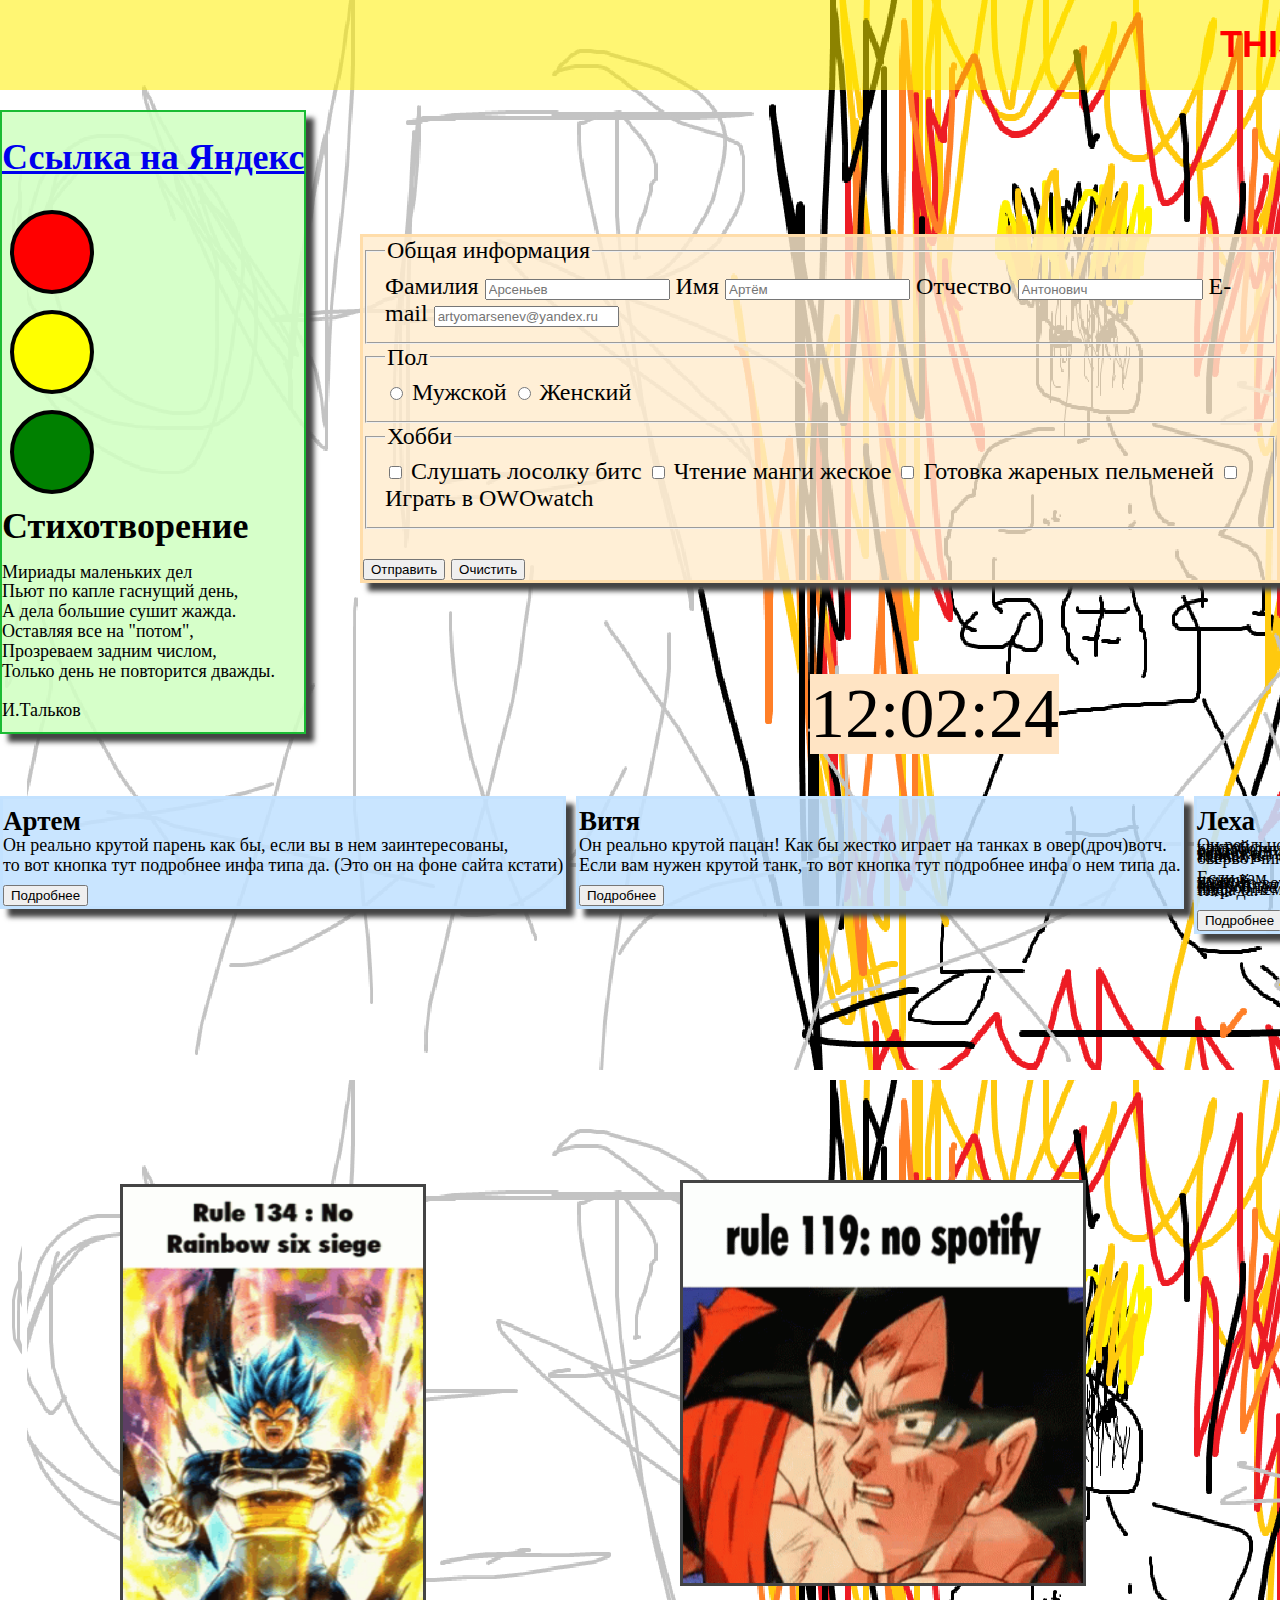
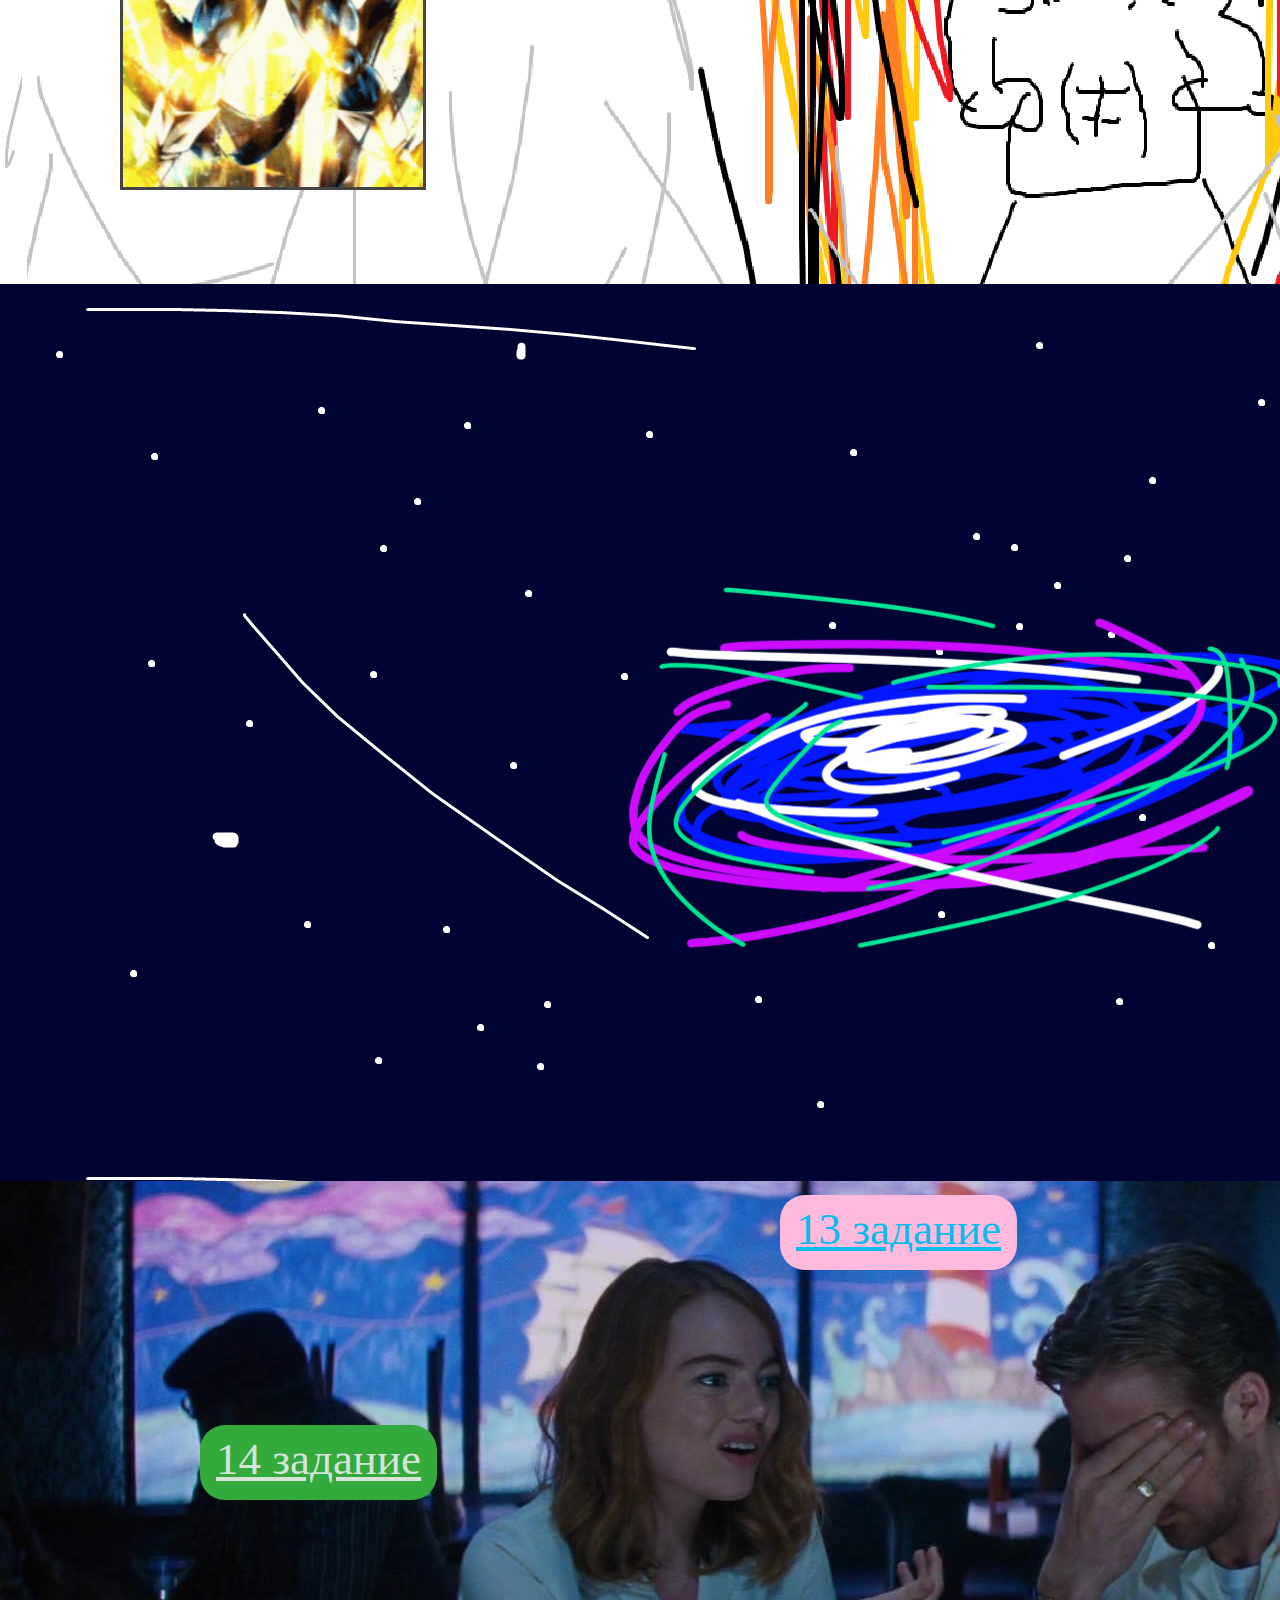
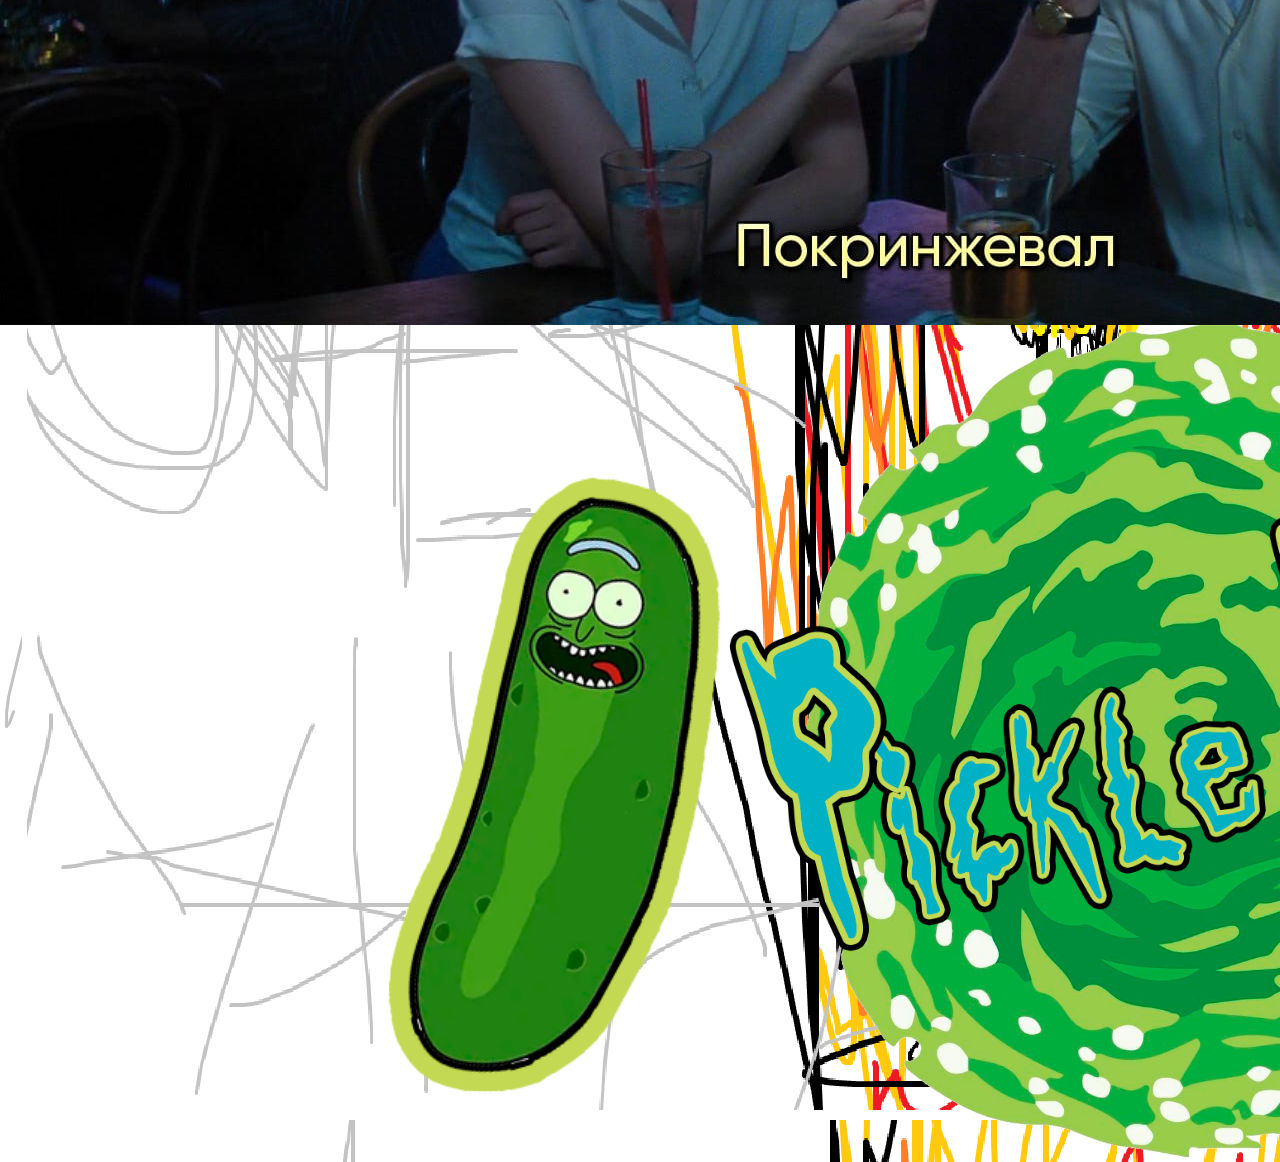
<file: index.html>
<!DOCTYPE html5>
<html lang="ru">

<head>
    <script src="script.js"></script>
    <link rel="stylesheet" href="style.css">
    <meta charset="UTF-8">
    <meta http-equiv="X-UA-Compatible" content="IE=edge">
    <meta name="viewport" content="width=device-width, initial-scale=1.0">
    <title>САЙТ ПРО АРТЕМА</title>
</head>

<!--БЕГ СТРОКА-->
<div class="header">
    <marquee>
        <h1>THIS IS OUR COLLEGE PROJECT HAVE FUN WHILE WATCHING IT :)</h1>
    </marquee>
</div>
<!--БЕГ СТРОКА-->

<!--СТАТЬЯ-->
<div class="statia">
    <h2>Статьи Мутена Роши</h2>
    <p><img src="statia.png" width="200" height="200"></p>
    <p>1. Внутренняя <a href="">оптимизация</a> сайта</p>
    <p>2. <a href="">Генерация кнопок</a> для сайта</p>
    <p>3. <a href="https://translate.google.com/?hl=ru">Перевод текста</a> онлайн</p>
    <p>4. <a href="https://myrusakov.ru/">Создание сайта с нуля</a></p>
    <p>5. Безопасные семейства шрифтов</p>
    <p></p>
</div>
<!--СТАТЬЯ-->

<!--ОСНОВА-->

<body>
    <div class="body">
        <h1><a href="https://yandex.ru">Ссылка на Яндекс</a></h1>
        <svg width="100" height="100">
            <circle cx="50" cy="50" r="40" stroke="black" stroke-width="4" fill="red" />
        </svg>
        <br>
        <svg width="100" height="100">
            <circle cx="50" cy="50" r="40" stroke="black" stroke-width="4" fill="yellow" />
        </svg>
        <br>
        <svg width="100" height="100">
            <circle cx="50" cy="50" r="40" stroke="black" stroke-width="4" fill="green" />
        </svg>

        <stih>
            <br>
            <p>
            <h1>Стихотворение</h1>
            </p>
            <br>
            <p>Мириады маленьких дел</p>
            <p>Пьют по капле гаснущий день,</p>
            <p>А дела большие сушит жажда.</p>
            <p>Оставляя все на "потом",</p>
            <p>Прозреваем задним числом,</p>
            <p>Только день не повторится дважды.</p>
            <br>
            <p>И.Тальков</p>
            <br>
        </stih>
    </div>
    <!--ОСНОВА-->

    <div class="clock" onload="clock_form()">
        <div id="id_clock"></div>
        <script>digitalClock();</script>
    </div>

    <!--ЛЕГЕНДЫ-->
    <coolbuttons>
        <br>
        <div class="artem">
            <h2>Артем</h2>
            <p>Он реально крутой парень как бы, если вы в нем заинтересованы,</p>
            <p>то вот кнопка тут подробнее инфа типа да. (Это он на фоне сайта кстати)</p>
            <button onclick="window.location.href = 'https:vk.com/jacketold';">Подробнее</button>
        </div>
        <br>
        <div class="viktor">
            <h2>Витя</h2>
            <p>Он реально крутой пацан! Как бы жестко играет на танках в овер(дроч)вотч.</p>
            <p>Если вам нужен крутой танк, то вот кнопка тут подробнее инфа о нем типа да.</p>
            <button onclick="window.location.href = 'https:vk.com/unholysurfer';">Подробнее</button>
        </div>
        <div class="losolka">
            <h2>Леха</h2>
            <p>Он реально крутой разработчик сайта! Он тоже жестко играет на танках в овервотчик.</p>
            <p>Если вам нужен крутой танк, то вот кнопка тут подробнее инфа о нем типа да.</p>
            <button onclick="window.location.href = 'https:vk.com/yanuleviy';">Подробнее</button></a>
        </div>
    </coolbuttons>
    <!--ЛЕГЕНДЫ-->



</body>

<!--РЕГИСТРАЦИЯ-->
<regisration>
    <div class="registration">
        <form name="register" action="" method="get">
            <fieldset>
                <legend>Общая информация</legend>
                <label for="familia">Фамилия</label>
                <input type="text" placeholder="Арсеньев" id="familia" name="fname">
                <label for="imya">Имя</label>
                <input type="text" placeholder="Артём" id="imya" name="name">
                <label for="otchestvo">Отчество</label>
                <input type="text" placeholder="Антонович" id="otchestvo" name="otchestvo">
                <label for="email">E-mail</label>
                <input type="text" placeholder="artyomarsenev@yandex.ru" id="email" name="email">
            </fieldset>
            <fieldset>
                <legend>Пол</legend>
                <input type="radio" id="Muzh" name="Sex">
                <label for="Muzh">Мужской</label>
                <input type="radio" id="Zhen" name="Sex">
                <label for="Zhen">Женский</label>
            </fieldset>
            <fieldset>
                <legend>Хобби</legend>
                <input type="checkbox">
                <label for="beats">Слушать лосолку битс</label>
                <input type="checkbox">
                <label for="manga">Чтение манги жеское</label>
                <input type="checkbox">
                <label for="pelm">Готовка жареных пельменей</label>
                <input type="checkbox">
                <label for="owo">Играть в OWOwatch</label>
            </fieldset>
        </form>
        <input type="button" onclick="Validate()" value="Отправить">
        <input type="button" onclick="window.location.reload()" value="Очистить">
    </div>
</regisration>
<!--РЕГИСТРАЦИЯ-->

<!--ГИФКИ ТУТА-->
<div class="gif_artem">
    <img src="rule134-goku-rules.gif" alt="" width="300" height="600">
</div>
<div class="gif_viktor">
    <img src="rule119-no.gif" alt="" width="400" height="400">
</div>
<div class="gif_losolka">
    <img src="goku-rules.gif" alt="">
</div>
<!--ГИФКИ ТУТА-->

<!--ПОРТАЛ В ДРУГОЙ САЙТ-->
<div class="portal">
</div>
<div class="portal_main">
    <img src="portal.png" alt="" width="685" height="424" onclick="window.location.href = 'StudioKiss/SK.html'">
</div>
<div class="eto_portal">
    <img src="eto portal.gif" width="700" height="508">
</div>
<div class="pocringeval">
    <img src="pocringeval.jpg">
</div>
<!--ПОРТАЛ В ДРУГОЙ САЙТ-->

<!--14 и 15 ЗАДАНИЯ-->
<div class="zadanie_button14">
    <a class="a1" href="13-15/14.html">14 задание</a>
</div>
<div class="zadanie_button15">
    <a class="a2" href="13-15/15.html">15 задание</a>
</div>
<div class="zadanie_button13">
    <a class="a3" href="13-15/13.html">13 задание</a>
</div>
<!--14 и 15 ЗАДАНИЯ-->

<!--ПИКЛ РИК ЛОГО-->
<div class="pickle_rick_wrapper">
    <img src="Pickle_Rick_Main.png" class="pickle_rick">
    <img src="Pickle_Rick_Portal.png" class="pickle_rick_portal">
    <img src="Pickle_Pickle_Rick.png" class="pickle_pickle_rick">
</div>
<!--ПИКЛ РИК ЛОГО-->
</html>
</file>
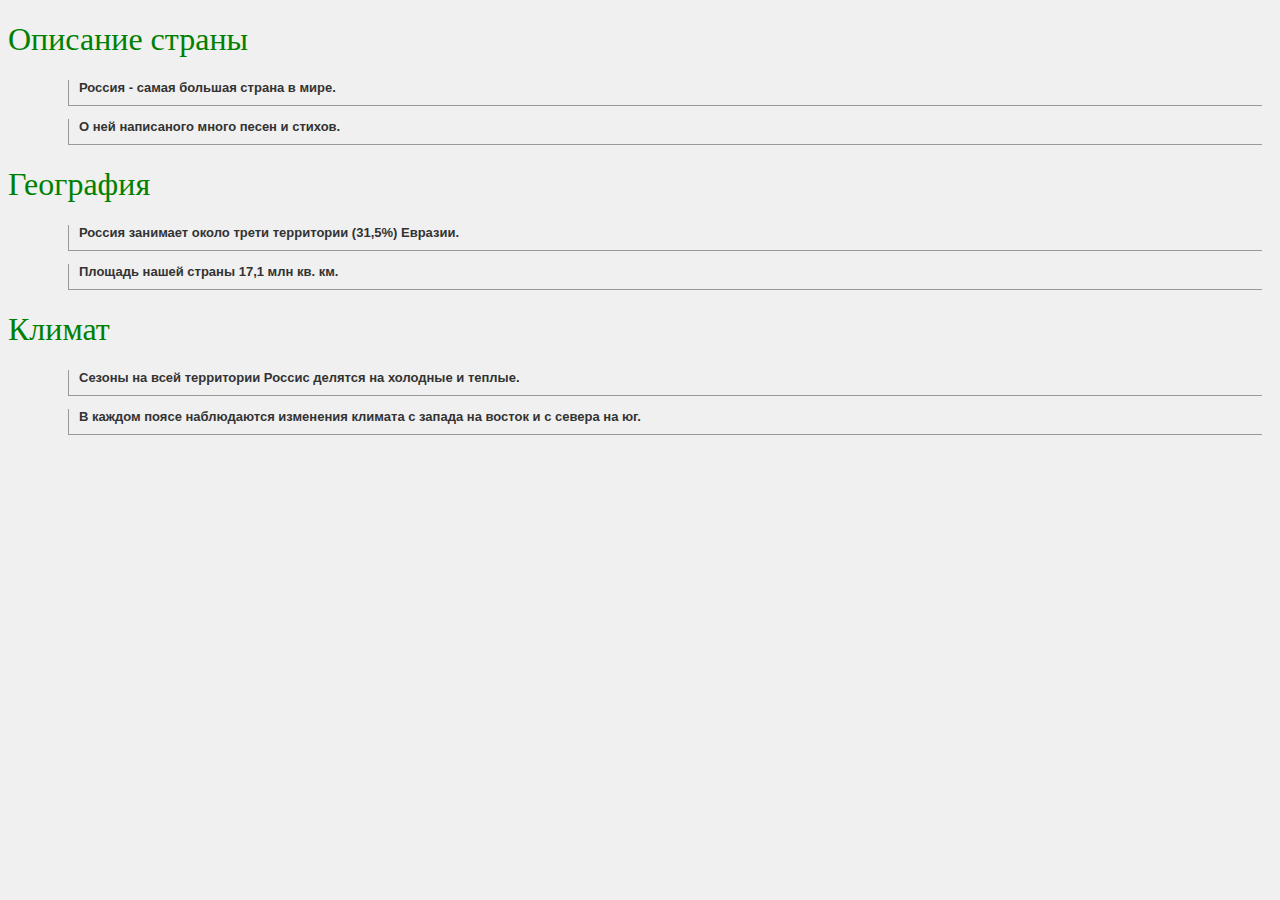
<file: 13-15/13.html>
<!DOCTYPE html>
<html lang="en">
<head>
    <link rel="stylesheet" href="13.css">
    <style type="text/css">
        h1 {
            color: green;
        }
        p {
            font-size: small;
            font-family: sans-serif;
        }
    </style>
    <meta charset="UTF-8">
    <meta http-equiv="X-UA-Compatible" content="IE=edge">
    <meta name="viewport" content="width=device-width, initial-scale=1.0">
    <title>Страна Россия</title>
</head>
<body>
    <h1>Описание страны</h1>
    <h2><p>Россия - самая большая страна в мире.</p>
    <p>О ней написаного много песен и стихов.</p>
    </h2>
    <h1>География</h1>
    <h2><p>Россия занимает около трети территории (31,5%) Евразии.</p>
    <p>Площадь нашей страны 17,1 млн кв. км.</p>
    </h2>
    <h1>Климат</h1>
    <h2><p>Сезоны на всей территории Россис делятся на холодные и теплые.</p>
    <p>В каждом поясе наблюдаются изменения климата с запада на восток и с севера на юг.</p>
    </h2>
</body>
</html>
</file>
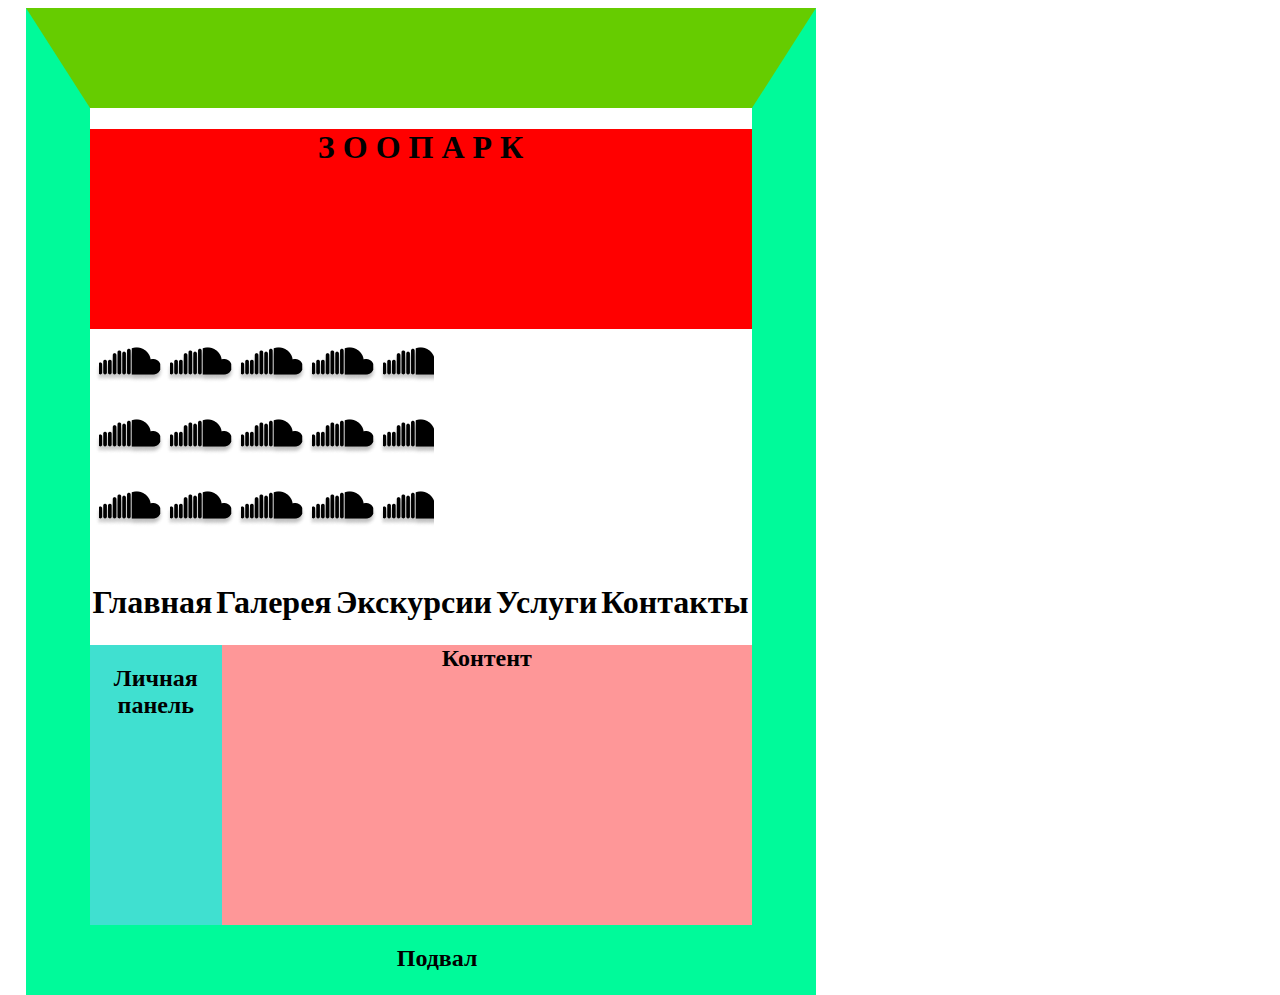
<file: 13-15/15.html>
<!DOCTYPE html>
<html lang="en">
<head>
    <link rel="stylesheet" href="15.css">
    <meta charset="UTF-8">
    <meta http-equiv="X-UA-Compatible" content="IE=edge">
    <meta name="viewport" content="width=device-width, initial-scale=1.0">
    <title>Титульный лист</title>
</head>
<body>
    <div id="container">
        <div id="header">
            <h1 style="text-align: center;">З О О П А Р К</h1>
        </div>
        <div id="logo"></div>
        <h1>
            <table id="menu">
                <tr>
                    <td height="5%" <a href="#" title="">Главная</a></td>
                    <td height="5%" <a href="#" title="">Галерея</a></td>
                    <td height="5%" <a href="#" title="">Экскурсии</a></td>
                    <td height="5%" <a href="#" title="">Услуги</a></td>
                    <td height="5%" <a href="#" title="">Контакты</a></td>
                </tr>
            </table>
        </h1>
    <div id="navigation">
    <div id="sidebar">
    <h2>Личная панель</h2>
    </div>
    <div id="content">
    <h2>Контент</h2>
    </div>
    <div id="clear"></div>
    <div id="footer">
        <h2>Подвал</h2>
    </div>
    </div>
</body>

</html>
</file>
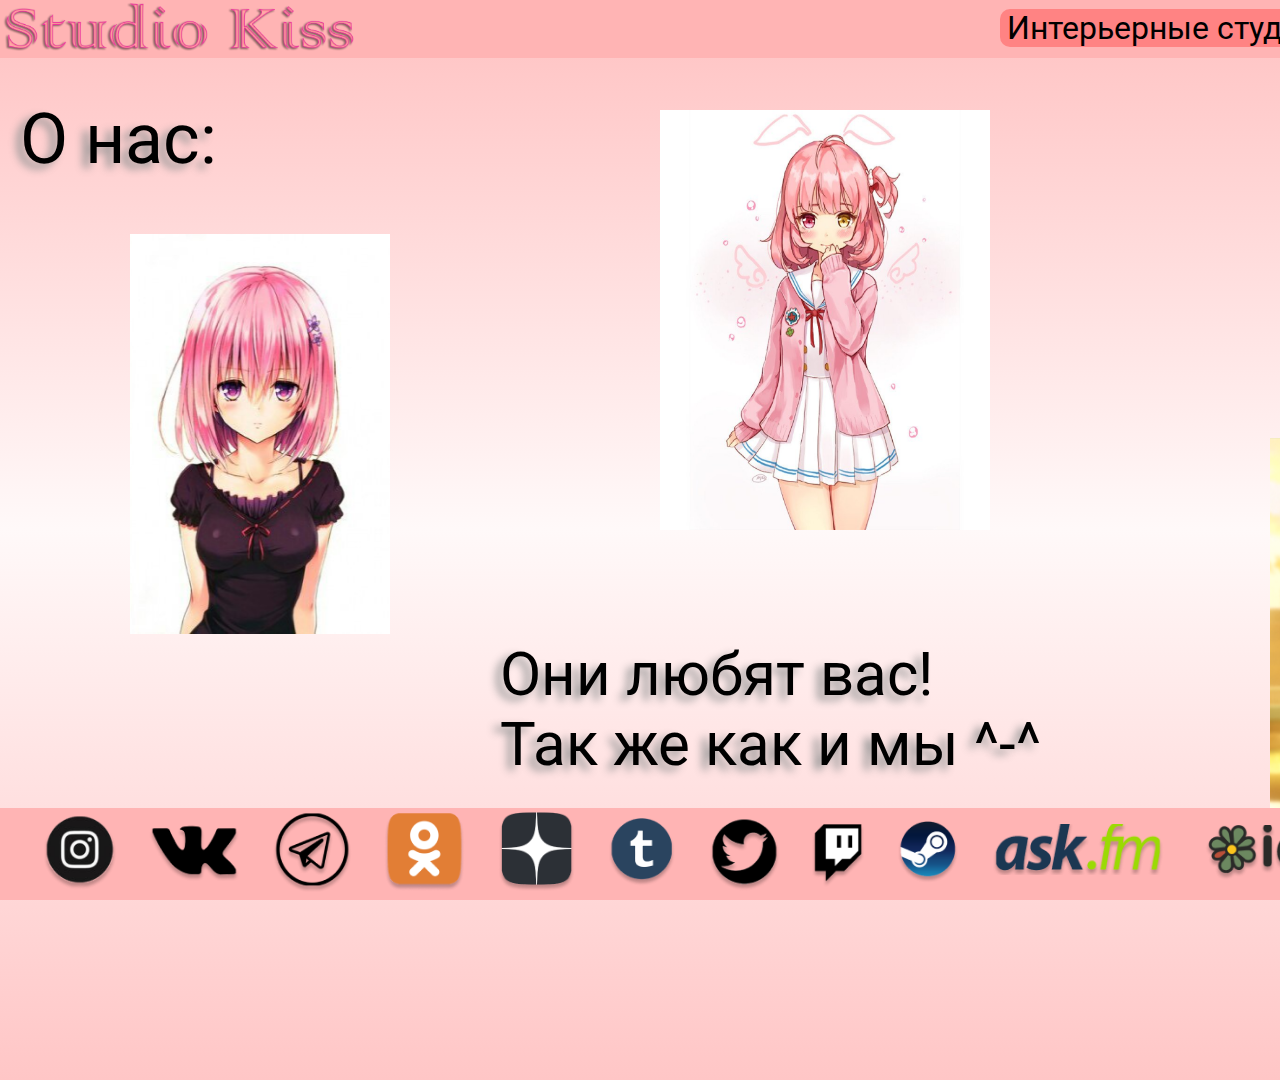
<file: StudioKiss/about.html>
<!DOCTYPE html>
<html lang="en">

<head>
    <link rel="preconnect" href="https://fonts.googleapis.com">
    <link rel="preconnect" href="https://fonts.gstatic.com" crossorigin>
    <link href="https://fonts.googleapis.com/css2?family=Roboto&display=swap" rel="stylesheet">
    <link href="https://fonts.googleapis.com/css?family=Inter&display=swap" rel="stylesheet">
    <link rel="stylesheet" href="style.css">
    <meta charset="UTF-8">
    <meta http-equiv="X-UA-Compatible" content="IE=edge">
    <meta name="viewport" content="width=device-width, initial-scale=1.0">
    <title>Document</title>
</head>

<body>
    <div class="hat">
        <img src="pictures/main/StudioKiss.png" alt="" width="360" height="51" onclick="window.location.href = 'sk.html'">
        <div class="hat_1">
            <p>Интерьерные студии</p>
        </div>
        <div class="hat_2">
            <p onclick="window.location.href = '../StudioKiss/gallery.html'">Галерея работ</p>
        </div>
        <div class="hat_3">
            <p>Регистрация</p>
        </div>
    </div>

    <div class="about">
        <p>О нас:</p>
    </div>

    <div class="about_2">
        <p>Мы фоткаем лучших</p>
        <p>аниме девочек</p>
        <p>в вашей жизни</p>
    </div>

    <div class="about_3">
        <p>Они любят вас!</p>
        <p>Так же как и мы ^-^</p>
    </div>

    <div class="anime1">
        <img src="pictures/about/anime1.png" alt="" width="330" height="420">
    </div>

    <div class="anime2">
        <img src="pictures/about/anime2.png" alt="" width="260" height="400">
    </div>

    <div class="anime3">
        <img src="pictures/about/anime3.png" alt="" width="600" height="400">
    </div>
    
</body>


<footer>
<div class="footer">
    <div class="v12_4">
        <div class="v1_11"></div><span class="v10_30">StudioKiss © 2022-2022</span>
        <div class="insta"></div>
        <div class="vk"></div>
        <div class="tg"></div>
        <div class="ok"></div>
        <div class="dzen"></div>
        <div class="tmblr"></div>
        <div class="twit"></div>
        <div class="twitch"></div>
        <div class="steam"></div>
        <div class="ask"></div>
        <div class="icq"></div>
        <div class="reddit"></div>
        <div class="soundcloud"></div>
    </div>
</footer>
</html>
</file>
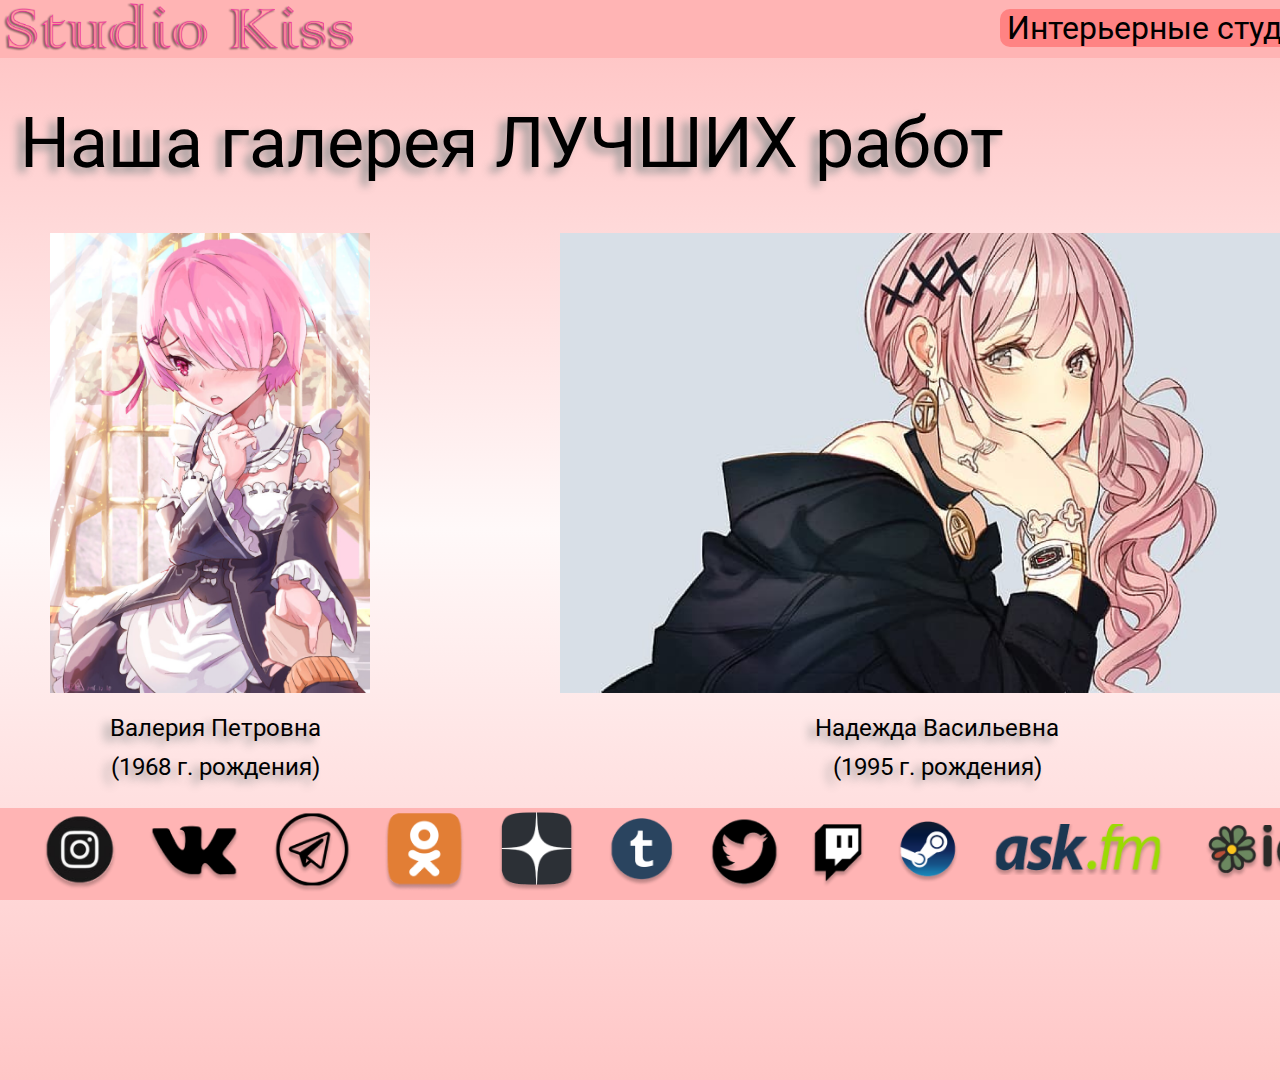
<file: StudioKiss/gallery.html>
<!DOCTYPE html>
<html lang="en">

<head>
    <link rel="preconnect" href="https://fonts.googleapis.com">
    <link rel="preconnect" href="https://fonts.gstatic.com" crossorigin>
    <link href="https://fonts.googleapis.com/css2?family=Roboto&display=swap" rel="stylesheet">
    <link href="https://fonts.googleapis.com/css?family=Inter&display=swap" rel="stylesheet">
    <link rel="stylesheet" href="style.css">
    <meta charset="UTF-8">
    <meta http-equiv="X-UA-Compatible" content="IE=edge">
    <meta name="viewport" content="width=device-width, initial-scale=1.0">
    <title>Document</title>
</head>

<body>
    <div class="hat">
        <img src="pictures/main/StudioKiss.png" alt="" width="360" height="51" onclick="window.location.href = 'sk.html';">
        <div class="hat_1">
            <p>Интерьерные студии</p>
        </div>
        <div class="hat_2">
            <p onclick="window.location.href = '../StudioKiss/gallery.html'">Галерея работ</p>
        </div>
        <div class="hat_3">
            <p>Регистрация</p>
        </div>
    </div>
    <div class="txtgall">
        <p>Наша галерея ЛУЧШИХ работ</p>
    </div>
    <div class="gall1">
        <img src="pictures/Gallery/ren.png" alt="" width="320" height="460">
    </div>
    <div class="txtran">
        <p>Валерия Петровна <p></p>(1968 г. рождения)</p>
    </div>
    <div class="gall2">
        <img src="pictures/Gallery/xxxCenter.png" alt="" width="750" height="460">
    </div>
    <div class="txxxt">
        <p>Надежда Васильевна<p></p>(1995 г. рождения)</p>
    </div>
    <div class="Roma">
        <img src="pictures/Gallery/Roma.png" alt="" width="320" height="460">
    </div>
    <div class="txtRoma">
        <p>Анастасия Романовна<p></p>(1953 г. рождения)</p>
    </div>
</body>

<footer>
    <div class="footer">
        <div class="v12_4">
            <div class="v1_11"></div><span class="v10_30">StudioKiss © 2022-2022</span>
            <div class="insta"></div>
            <div class="vk"></div>
            <div class="tg"></div>
            <div class="ok"></div>
            <div class="dzen"></div>
            <div class="tmblr"></div>
            <div class="twit"></div>
            <div class="twitch"></div>
            <div class="steam"></div>
            <div class="ask"></div>
            <div class="icq"></div>
            <div class="reddit"></div>
            <div class="soundcloud"></div>
        </div>
</footer>
</file>
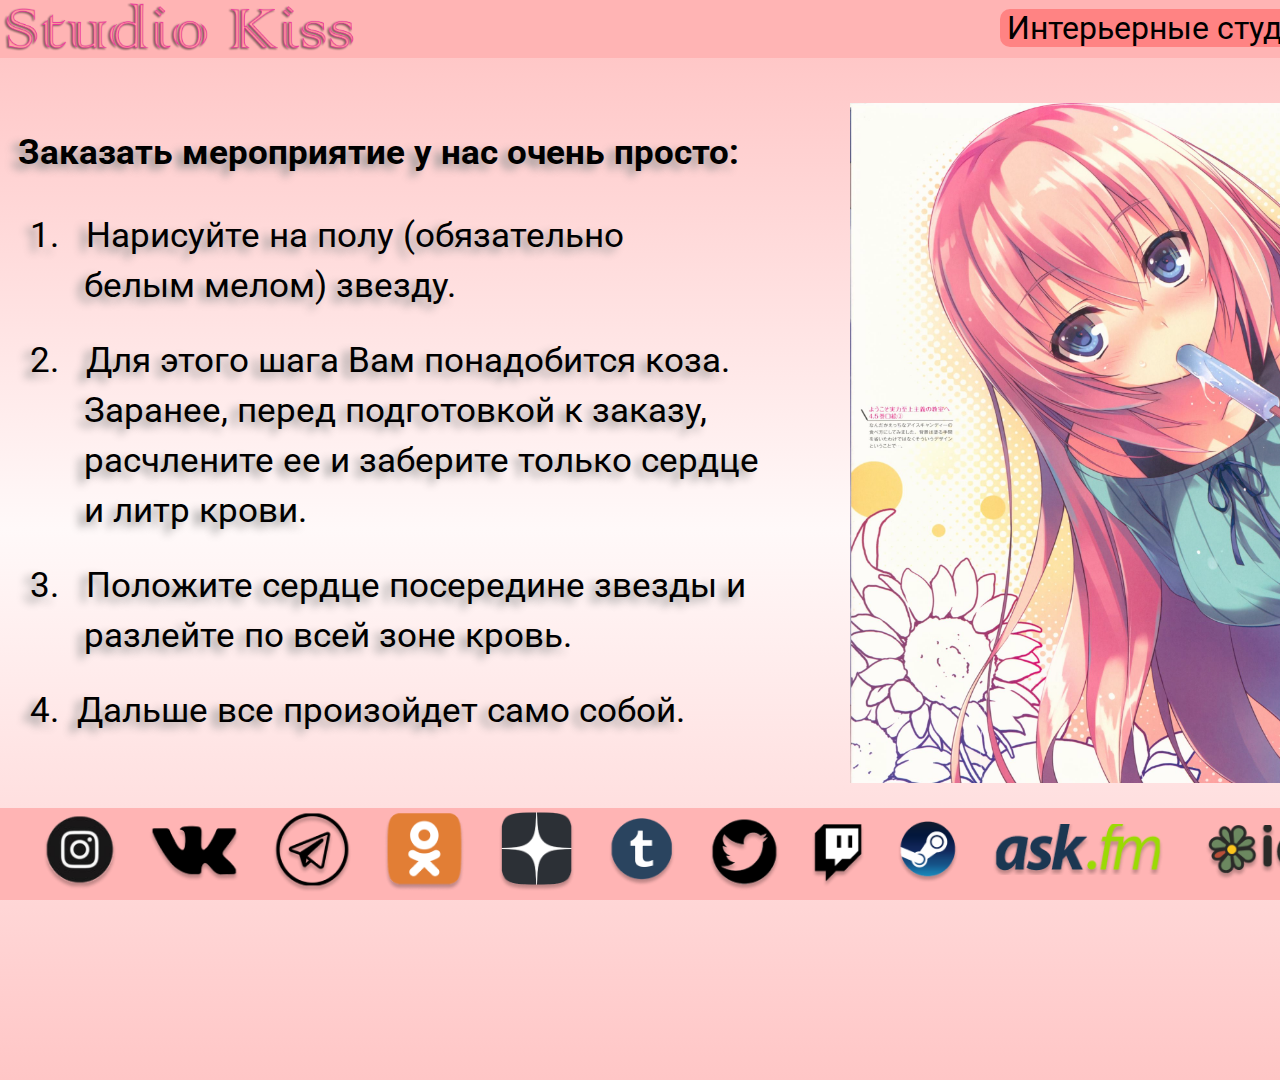
<file: StudioKiss/HowServices.html>
<!DOCTYPE html>
<html lang="en">

<head>
    <link rel="preconnect" href="https://fonts.googleapis.com">
    <link rel="preconnect" href="https://fonts.gstatic.com" crossorigin>
    <link href="https://fonts.googleapis.com/css2?family=Roboto&display=swap" rel="stylesheet">
    <link href="https://fonts.googleapis.com/css?family=Inter&display=swap" rel="stylesheet">
    <link rel="stylesheet" href="style.css">
    <meta charset="UTF-8">
    <meta http-equiv="X-UA-Compatible" content="IE=edge">
    <meta name="viewport" content="width=device-width, initial-scale=1.0">
    <title>Studio Kiss | Аниме тянки с душой</title>
</head>

<body>
    <div class="hat">
        <img src="pictures/main/StudioKiss.png" alt="" width="360" height="51" onclick="window.location.href = 'sk.html';">
        <div class="hat_1">
            <p>Интерьерные студии</p>
        </div>
        <div class="hat_2">
            <p onclick="window.location.href = '../StudioKiss/gallery.html'">Галерея работ</p>
        </div>
        <div class="hat_3">
            <p>Регистрация</p>
        </div>
    </div>

    <div class="txtservi0">
        <p>&ensp;Заказать мероприятие у нас очень просто:</p>
    </div>

    <div class="txtservi1">
        <p>1.&ensp; Нарисуйте на полу (обязательно
        <p></p>&ensp;&emsp;белым мелом) звезду.</p>
    </div>

    <div class="txtservi2">
        <p>2.&ensp; Для этого шага Вам понадобится коза.
        <p></p>&emsp;&ensp;Заранее, перед подготовкой к заказу, 
        <p></p>&ensp;&emsp;расчлените ее и заберите только сердце
        <p></p>&emsp;&ensp;и литр крови.</p>
    </div>

    <div class="txtservi3">
        <p>3.&ensp; Положите сердце посередине звезды и
        <p></p>&ensp;&emsp;разлейте по всей зоне кровь.</p>
    </div>
    
    <div class="txtservi4">
        <p>4.&ensp;Дальше все произойдет само собой.</p>
    </div>

    <div class="imgser">
        <img src="../StudioKiss/pictures/main/Services.jpg" alt="" width="960" height="680">
    </div>

    <div class="footer">
        <div class="v12_4">
            <div class="v1_11"></div><span class="v10_30">StudioKiss © 2022-2022</span>
            <div class="insta"></div>
            <div class="vk"></div>
            <div class="tg"></div>
            <div class="ok"></div>
            <div class="dzen"></div>
            <div class="tmblr"></div>
            <div class="twit"></div>
            <div class="twitch"></div>
            <div class="steam"></div>
            <div class="ask"></div>
            <div class="icq"></div>
            <div class="reddit"></div>
            <div class="soundcloud"></div>
        </div>
</body>

</html>
</file>
<file: style.css>
.header {
    font-family: 'Roboto', sans-serif;
    background-color: rgba(255, 238, 0, 0.548);
    color: red;
}

body {
    overflow-x: hidden;
    margin: 0;
    font-size: large;
    background-color: rgba(194, 226, 255, 0.884);
    background: url(this\ is\ Artem.png);
}

.body {
    margin-top: -422px;
    align-items: center;
    width: fit-content;
    box-shadow: 8px 8px 5px #444;
    background-color: rgba(208, 255, 194, 0.884);
    border: 2px solid rgba(1, 179, 31, 0.884);
}

.statia {
    align-items: baseline;
    width: fit-content;
    margin-left: 1531.5px;
    color: black;
    font-size: x-large;
    line-height: 10%;
    box-shadow: 8px 8px 5px #444;
    background-color: rgba(138, 137, 137, 0.884);
    border: 2px solid rgba(0, 0, 0, 0.884);
}

stih {
    font-style: normal;
    color: black;
    line-height: 10%;
}

coolbuttons {
    line-height: 10%;
}


.artem {
    margin-top: 40px;
    width: fit-content;
    box-shadow: 8px 8px 5px #444;
    background-color: rgba(194, 226, 255, 0.884);
    border: 3px solid rgba(194, 226, 255, 0.884);
    padding: 0 0;

}

.viktor {
    align-items: center;
    margin-top: -115px;
    margin-left: 32em;
    width: fit-content;
    box-shadow: 8px 8px 5px #444;
    background-color: rgba(194, 226, 255, 0.884);
    border: 3px solid rgba(194, 226, 255, 0.884);
    padding: 0 0;

}

.losolka {
    align-items: center;
    margin-top: -113px;
    margin-left: 1194px;
    width: fit-content;
    box-shadow: 8px 8px 5px #444;
    background-color: rgba(194, 226, 255, 0.884);
    border: 3px solid rgba(194, 226, 255, 0.884);
    padding: 0 0;

}

.registration {
    font-size: x-large;
    margin-left: 360px;
    margin-top: -700px;
    align-items: center;
    width: fit-content;
    box-shadow: 8px 8px 5px #444;
    background-color: rgba(255, 235, 205, 0.822);
    border: 3px solid rgb(255, 221, 170);
    padding: 0 0;
}

.gif_artem {
    border: 3px solid #444;
    width: fit-content;
    align-items: center;
    margin-top: 430px;
    margin-left: 120px;
}

.gif_viktor {
    border: 3px solid #444;
    width: fit-content;
    align-items: center;
    margin-top: -610px;
    margin-left: 680px;
}

.gif_losolka {
    border: 3px solid #444;
    width: fit-content;
    align-items: center;
    margin-top: -406px;
    margin-left: 1280px;
}

.portal {
    width: 100%;
    height: 100%;
    background: url(portal\ fon.png);
    margin-top: 200px;
}

.portal_main {
    animation: portalAnimation 2s ease 0s infinite normal none;
    align-items: center;
    width: fit-content;
    margin-left: 625px;
    margin-top: -625px;
    cursor: pointer;
}

.portal_main:hover+.eto_portal {
    visibility: visible;
    opacity: 1;
    
}

.eto_portal {
    opacity: 0;
    transition: .33s opacity, .33s visibility;
    visibility: hidden;
    margin-top: -750px;
}

@keyframes portalAnimation {
    0.0%{
        transform: skew(22deg);
    }
    100%{
        transform: skew(22deg);
    }
    49.6%{
        transform: skew(-22deg);
    }

}


.clock {
    background-color: bisque;
    margin-left: 810px;
    margin-top: -60px;
    font-size: 70px;
    width: fit-content;
    height: fit-content;
}

.pocringeval {
    margin-top: 440px;
}

.zadanie_button14 {
    position: absolute;
    margin-top: -500px;
    margin-left: 200px;
    font-family: "Comic Sans MS", "Comic Sans", cursive;
    font-size: 45px;
    -webkit-appearance: none;
    -moz-appearance: none;
    appearance: none;
    width: fit-content;
    appearance: none;
    border-radius: 25px;
    background: #32AA3C;
    color: #D5E3D8;
    padding: 8px 16px;
    padding-bottom: 15px;
    cursor: pointer;
    outline: none;
}

  .a1 {
    color: #D5E3D8;
    transition: 0.4s;
}
   .a1:visited {
    color: #D5E3D8;
}
   .a1:hover {
    color: #c3ff00 ;
}

   .zadanie_button15 {
    position: absolute;
    margin-top: -500px;
    margin-left: 1500px;
    font-family: "Comic Sans MS", "Comic Sans", cursive;
    font-size: 45px;
    -webkit-appearance: none;
    -moz-appearance: none;
    appearance: none;
    width: fit-content;
    appearance: none;
    border-radius: 25px;
    background: #EFCEE7;
    color: #2D2668;
    padding: 8px 16px;
    padding-bottom: 15px;
    cursor: pointer;
    outline: none;
}

  .a2 {
    color: #2D2668;
    transition: 0.4s;
}
   .a2:visited {
    color: #2D2668;
}
   .a2:hover {
    color: #675adc ;
}

.zadanie_button13 {
    position: absolute;
    margin-top: -730px;
    margin-left: 780px;
    font-family: "Comic Sans MS", "Comic Sans", cursive;
    font-size: 45px;
    -webkit-appearance: none;
    -moz-appearance: none;
    appearance: none;
    width: fit-content;
    appearance: none;
    border-radius: 25px;
    background: #FEBADC;
    color: #08BDEA;
    padding: 8px 16px;
    padding-bottom: 15px;
    cursor: pointer;
    outline: none;
}

  .a3 {
    color: #08BDEA;
    transition: 0.4s;
}
   .a3:visited {
    color: #08BDEA;
}
   .a3:hover {
    color: #54ddff;
}

.pickle_rick_wrapper {
    position: relative;
    margin-bottom: 90px;
}

.pickle_rick {
    position: absolute;
    z-index: 1;
    width: 956px;
    margin-left: 720px;
    margin-top: 180px;
}

.pickle_rick_portal {
    position: absolute;
    margin-left: 800px;
    width: 800px;
    height: auto;
    transition: all 0.5s ease;
    animation: rotate 7s linear infinite;
}

@keyframes rotate {
    from {
      transform: rotate(360deg);
    }
  }

.pickle_pickle_rick {
    width: 350px;
    position: absolute;
    margin-top: 150px;
    margin-left: 380px;
}
</file>
<file: 13-15/13.css>
body {
    font-family: arial, Verdana, sans-serif;
    font-size: 11pt;
    background-color: #f0f0f0;
    color: #333;
}

h1 {
    color: #a52a2a;
    font-size: 24pt;
    font-family: Georgia, 'Times New Roman', Times, serif;
    font-weight: normal;
}

p {
    text-align: justify;
    margin-left: 60px;
    margin-right: 10px;
    border-left: 1px solid #999;
    border-bottom: 1px solid #999;
    padding-left: 10px;
    padding-bottom: 10px;
}
</file>
<file: 13-15/15.css>
body {
    display: block;
    position: absolute;
    border-left: 5vw solid transparent;
    border-color: #00fa9a;
    border-right: 5vw solid transparent;
    border-color: #00fa9a;
    border-top: 100px solid #66cc00;
    top: 0%;
    left: 50%;
    margin-left:-48vw;
}

#container {
    background: #ffdead;
    margin: auto auto;
    text-align: center;
    width: 100%;
    height: 90px;
}

#logo {
    background: url(/StudioKiss/pictures/footer/soundcloud.png);
    width: 300px;
    height: 150px;
    text-align: left;
    padding-top: 80px;
    padding-left: 40px;
    border-left: 4px solid #ffffff;
}

#header {
    background: #ff0000;
    width: 100%;
    height: 200px;
    text-align: left;
}

#navigation {
    background: #fe9798;
    width: 100%;
    height: 300px;
}

#menu a {
    float: center;
    width: 220px;
    height: 10px;
    display: block;
    text-align: center;
    text-decoration: none;
    color: #9933cc;
    font-weight: bold;
    font-size: 24px;
    padding-top: 35px;
}

#menu a:hover {
    color: #40e0d0;
    text-decoration: underline;
}

#sidebar {
    background: #40e0d0;
    float: left;
    width: 20%;
    height: 280px;
}

#footer {
    float: left;
    width: 105%;
    height: 70px;
    background: #00fa9a;
    border-color: #00fa9a;
}
</file>
<file: StudioKiss/style.css>
html {
  overflow: hidden;
}

body {
  font-family: 'Roboto', sans-serif;
  margin: 0;
  padding: 0;
  width: 1920px;
  height: 1080px;
  background: linear-gradient(180deg, #FFC1C1 0%, #FFF9F9 48.96%, #FFC6C6 100%);
}

.hat {
  cursor: pointer;
  background-size: cover;
  width: 1920px;
  height: 58px;
  background: #FFB4B4;
}

.footer {
  position: absolute;
  bottom: 0;
  font-size: 14px;
  margin-top: 72px;
  background-size: cover;
  width: 1920px;
  height: 92px;
  background: #FFB4B4;
}

.logo {
  margin-top: 40px;
  margin-left: 590px;
}

.main_1 {
  cursor: pointer;
  width: fit-content;
  transition: 0.3s;
  margin-top: 120px;
  margin-left: 100px;
  border: #ff8383 1px;
}

.main_2 {
  cursor: pointer;
  width: fit-content;
  transition: 0.3s;
  margin-top: -425px;
  margin-left: 730px;
}

.main_3 {
  cursor: pointer;
  width: fit-content;
  transition: 0.3s;
  margin-top: -410px;
  margin-left: 1400px;
}

.main_1:hover {
  transform: scale(1.1);
}

.main_2:hover {
  transform: scale(1.1);
}

.main_3:hover {
  transform: scale(1.1);
}

.main_t1 {
  margin-left: 245px;
  font-size: xx-large;
}

.main_t2 {
  margin-top: -69px;
  margin-left: 780px;
  font-size: xx-large;
}

.main_t3 {
  margin-top: -69px;
  margin-left: 1530px;
  font-size: xx-large;
}

.hat_1 {
  cursor: pointer;
  padding-left: 7px;
  padding-right: 7px;
  width: fit-content;
  border: #ff8383;
  border-radius: 10px;
  background-color: #ff8383;
  margin-top: -78px;
  margin-left: 1000px;
  font-size: xx-large;
  transition: 0.3s linear
}

.hat_2 {
  cursor: pointer;
  padding-left: 7px;
  padding-right: 7px;
  width: fit-content;
  border: #ff8383;
  border-radius: 10px;
  background-color: #ff8383;
  font-size: xx-large;
  margin-top: -70px;
  margin-left: 1370px;
  transition: 0.3s linear
}

.hat_3 {
  cursor: pointer;
  padding-left: 7px;
  padding-right: 7px;
  width: fit-content;
  border: #ff8383;
  border-radius: 10px;
  background-color: #ff8383;
  font-size: xx-large;
  margin-top: -70px;
  margin-left: 1640px;
  transition: 0.3s linear
}

.hat_1:hover {
  color: #FFF9F9;
}

.hat_2:hover {
  color: #FFF9F9;
}

.hat_3:hover {
  color: #FFF9F9;
}


.v12_4 {
  width: 100%;
  height: 92px;
  background: url();
  background-repeat: no-repeat;
  background-position: center center;
  background-size: cover;
  opacity: 1;
  position: absolute;
  top: 0px;
  left: 0px;
  overflow: hidden;
}

.v1_11 {
  width: 100%;
  height: 92px;
  background: rgba(255, 180, 180, 1);
  opacity: 1;
  position: absolute;
  top: 0px;
  left: 0px;
  overflow: hidden;
}

.v10_30 {
  width: 232px;
  color: rgba(0, 0, 0, 1);
  position: absolute;
  top: 33px;
  left: 1687px;
  text-shadow: 0px 4px 4px rgba(0, 0, 0, 0.25);
  font-family: Inter;
  font-weight: Regular;
  font-size: 13px;
  opacity: 1;
  text-align: center;
}

.insta {
  width: 74px;
  height: 74px;
  background: url("pictures/footer/insta.png");
  background-repeat: no-repeat;
  background-position: center center;
  background-size: cover;
  opacity: 1;
  position: absolute;
  top: 8px;
  left: 43px;
  overflow: hidden;
}

.vk {
  width: 90px;
  height: 92px;
  background: url("pictures/footer/vk.png");
  background-repeat: no-repeat;
  background-position: center center;
  background-size: cover;
  opacity: 1;
  position: absolute;
  top: 0px;
  left: 149px;
  overflow: hidden;
}

.tg {
  width: 80px;
  height: 80px;
  background: url("pictures/footer/tg.png");
  background-repeat: no-repeat;
  background-position: center center;
  background-size: cover;
  opacity: 1;
  position: absolute;
  top: 5px;
  left: 272px;
  overflow: hidden;
}

.ok {
  width: 81px;
  height: 78px;
  background: url("pictures/footer/ok.png");
  background-repeat: no-repeat;
  background-position: center center;
  background-size: cover;
  opacity: 1;
  position: absolute;
  top: 5px;
  left: 384px;
  overflow: hidden;
}

.dzen {
  width: 77px;
  height: 80px;
  background: url("pictures/footer/dzen.png");
  background-repeat: no-repeat;
  background-position: center center;
  background-size: cover;
  opacity: 1;
  position: absolute;
  top: 4px;
  left: 498px;
  overflow: hidden;
}

.tmblr {
  width: 68px;
  height: 69px;
  background: url("pictures/footer/tmblr.png");
  background-repeat: no-repeat;
  background-position: center center;
  background-size: cover;
  opacity: 1;
  position: absolute;
  top: 10px;
  left: 608px;
  overflow: hidden;
}

.twit {
  width: 71px;
  height: 72px;
  background: url("pictures/footer/twit.png");
  background-repeat: no-repeat;
  background-position: center center;
  background-size: cover;
  opacity: 1;
  position: absolute;
  top: 11px;
  left: 709px;
  overflow: hidden;
}

.twitch {
  width: 52px;
  height: 65px;
  background: url("pictures/footer/twitch.png");
  background-repeat: no-repeat;
  background-position: center center;
  background-size: cover;
  opacity: 1;
  position: absolute;
  top: 16px;
  left: 812px;
  overflow: hidden;
}

.steam {
  width: 62px;
  height: 63px;
  background: url("pictures/footer/steam.png");
  background-repeat: no-repeat;
  background-position: center center;
  background-size: cover;
  opacity: 1;
  position: absolute;
  top: 13px;
  left: 897px;
  overflow: hidden;
}

.ask {
  width: 172px;
  height: 51px;
  background: url("pictures/footer/ask.png");
  background-repeat: no-repeat;
  background-position: center center;
  background-size: cover;
  opacity: 1;
  position: absolute;
  top: 16px;
  left: 992px;
  overflow: hidden;
}

.icq {
  width: 154px;
  height: 59px;
  background: url("pictures/footer/icq.png");
  background-repeat: no-repeat;
  background-position: center center;
  background-size: cover;
  opacity: 1;
  position: absolute;
  top: 17px;
  left: 1196px;
  overflow: hidden;
}

.reddit {
  width: 67px;
  height: 68px;
  background: url("pictures/footer/reddit.png");
  background-repeat: no-repeat;
  background-position: center center;
  background-size: cover;
  opacity: 1;
  position: absolute;
  top: 14px;
  left: 1382px;
  overflow: hidden;
}

.soundcloud {
  width: 61px;
  height: 62px;
  background: url("pictures/footer/soundcloud.png");
  background-repeat: no-repeat;
  background-position: center center;
  background-size: cover;
  opacity: 1;
  position: absolute;
  top: 12px;
  left: 1481px;
  overflow: hidden;
}

.about {
  font-size: 70px;
  text-shadow: -7px 5px 9px rgba(150, 150, 150, 1);
  margin-left: 20px;
  margin-top: -30px;

}

.about_2 {
  font-size: 60px;
  text-shadow: -7px 5px 9px rgba(150, 150, 150, 1);
  margin-left: 1300px;
  margin-top: -30px;
  text-align: left;
  line-height: 10px;
}

.about_3 {
  font-size: 60px;
  text-shadow: -7px 5px 9px rgba(150, 150, 150, 1);
  margin-left: 500px;
  margin-top: 300px;
  line-height: 10px;
}

.anime1 {
  margin-left: 660px;
  margin-top: -700px;
}

.anime2 {
  margin-top: -300px;
  margin-left: 130px;
}

.anime3 {
  margin-top: -200px;
  margin-left: 1270px;
}

.txtgall {
  font-size: 70px;
  line-height: 91px;
  text-shadow: -7px 5px 9px rgba(150, 150, 150, 1);
  margin-top: -30px;
  margin-left: 20px;
}

.gall1 {
  margin-left: 50px;
  margin-top: -26px;
}

.txtran {
  width: fit-content;
  text-align: center;
  margin-left: 110px;
  text-shadow: -7px 5px 9px rgba(150, 150, 150, 1);
  line-height: 15px;
  font-size: 24px;
}

.gall2 {
  margin-left: 560px; /*190*/
  margin-top: -566px;
}

.txxxt {
  width: fit-content;
  text-align: center;
  margin-left: 110px;
  text-shadow: -7px 5px 9px rgba(150, 150, 150, 1);
  line-height: 15px;
  font-size: 24px;
  margin-left: 815px;
}

.Roma {
  margin-top: -566px;
  margin-left: 1510px;
}

.txtRoma {
  width: fit-content;
  text-align: center;
  margin-left: 110px;
  text-shadow: -7px 5px 9px rgba(150, 150, 150, 1);
  line-height: 15px;
  font-size: 24px;
  margin-left: 1545px;
}

.txtservi0 {
  width: fit-content;
  text-shadow: -7px 5px 9px rgba(150, 150, 150, 1);
  line-height: 30px;
  font-size: 35px;
  margin-top: 80px;
  font-weight: bold;
}

.txtservi1 {
  width: fit-content;
  padding-left: 30px;
  text-shadow: -7px 5px 9px rgba(150, 150, 150, 1);
  font-size: 35px;
  line-height: 15px;
  margin-top: 60px;
}

.txtservi2 {
  width: fit-content;
  padding-left: 30px;
  text-shadow: -7px 5px 9px rgba(150, 150, 150, 1);
  font-size: 35px;
  line-height: 15px;
  margin-top: 60px;
}

.txtservi3 {
  width: fit-content;
  padding-left: 30px;
  text-shadow: -7px 5px 9px rgba(150, 150, 150, 1);
  font-size: 35px;
  line-height: 15px;
  margin-top: 60px;
}

.txtservi4 {
  width: fit-content;
  padding-left: 30px;
  text-shadow: -7px 5px 9px rgba(150, 150, 150, 1);
  font-size: 35px;
  line-height: 15px;
  margin-top: 60px;
}

.imgser {
  margin-top: -650px;
  margin-left: 850px;
}
</file>
